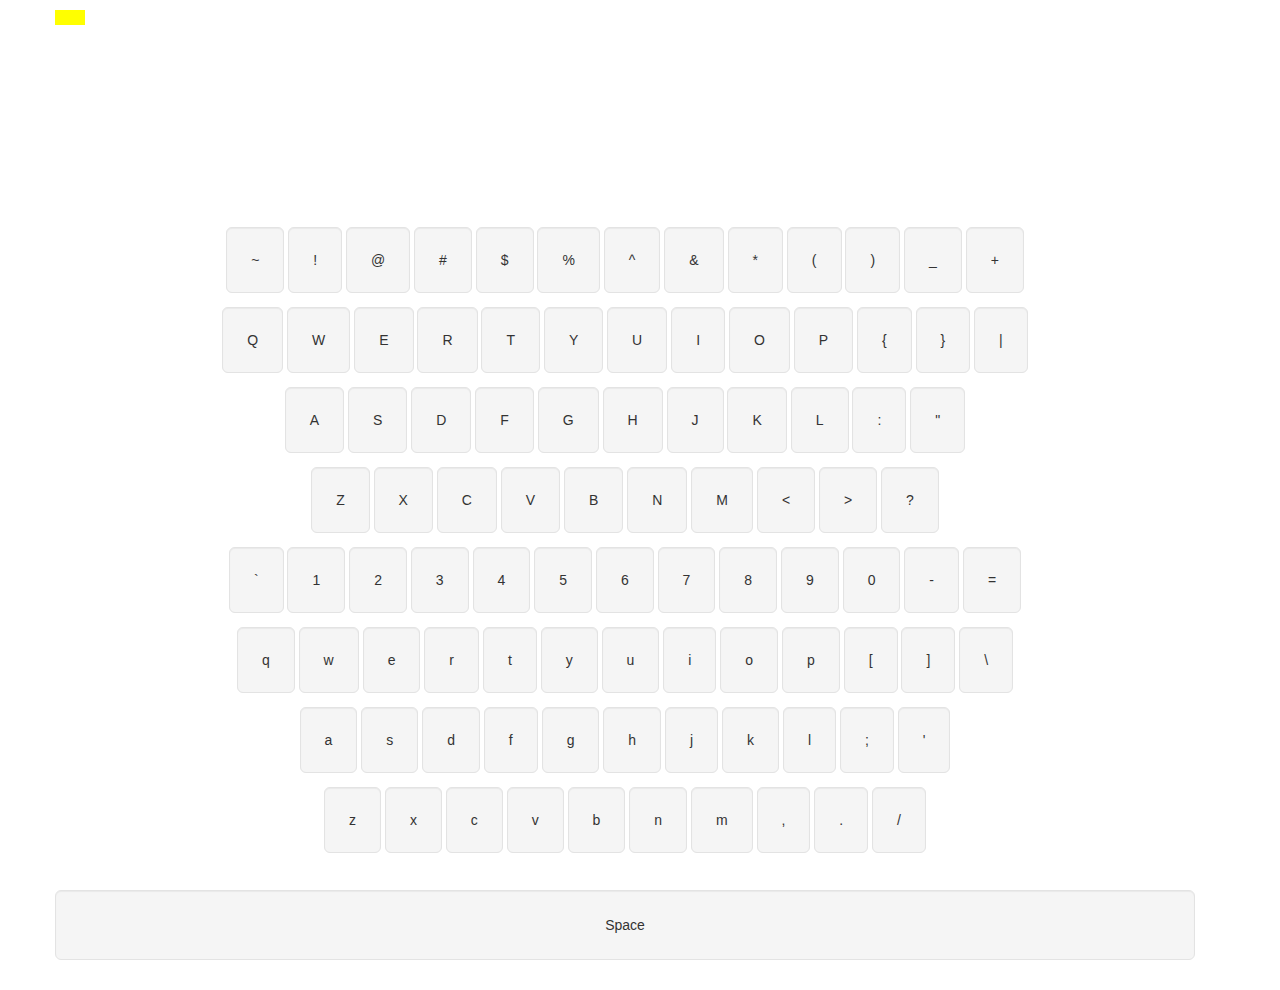
<file: index.html>
<!DOCTYPE html>
<html lang="en">

<head>
	<meta charset="UTF-8">
	<meta name="viewport" content="width=device-width, initial-scale=1.0">
	<meta http-equiv="X-UA-Compatible" content="ie=edge">
	<title>Just My Type</title>
	<link rel="stylesheet" href="https://maxcdn.bootstrapcdn.com/bootstrap/3.3.7/css/bootstrap.min.css" integrity="sha384-BVYiiSIFeK1dGmJRAkycuHAHRg32OmUcww7on3RYdg4Va+PmSTsz/K68vbdEjh4u"
	 crossorigin="anonymous">
	<link rel="stylesheet" href="styles.css">
	<script src="app.js"></script>
</head>

<body>
	<div class="container" id="target">
		<div class="row col-md-12" id="prompt-container">
			<div class="row col-xs-12" id="yellow-block"></div>
			<div class="row col-lg-12" id="sentence"></div>
			<div class="row col-lg-12 text-center" id="feedback"></div>
			<div class="row col-lg-12 text-center" id="target-letter"></div>
		</div>
		<div class="text-center keyboard-container" id="keyboard-upper-container">
			<div class="row col-lg-12 keys-row">
				<span class="well well-lg key" id="126">~</span>
				<span class="well well-lg key" id="33">!</span>
				<span class="well well-lg key" id="64">@</span>
				<span class="well well-lg key" id="35">#</span>
				<span class="well well-lg key" id="36">$</span>
				<span class="well well-lg key" id="37">%</span>
				<span class="well well-lg key" id="94">^</span>
				<span class="well well-lg key" id="38">&</span>
				<span class="well well-lg key" id="42">*</span>
				<span class="well well-lg key" id="40">(</span>
				<span class="well well-lg key" id="41">)</span>
				<span class="well well-lg key" id="95">_</span>
				<span class="well well-lg key" id="43">+</span>
			</div>
			<div class="row col-lg-12 keys-row">
				<span class="well well-lg key" id="81">Q</span>
				<span class="well well-lg key" id="87">W</span>
				<span class="well well-lg key" id="69">E</span>
				<span class="well well-lg key" id="82">R</span>
				<span class="well well-lg key" id="84">T</span>
				<span class="well well-lg key" id="89">Y</span>
				<span class="well well-lg key" id="85">U</span>
				<span class="well well-lg key" id="73">I</span>
				<span class="well well-lg key" id="79">O</span>
				<span class="well well-lg key" id="80">P</span>
				<span class="well well-lg key" id="123">{</span>
				<span class="well well-lg key" id="125">}</span>
				<span class="well well-lg key" id="124">|</span>
			</div>
			<div class="row col-lg-12 keys-row">
				<span class="well well-lg key" id="65">A</span>
				<span class="well well-lg key" id="83">S</span>
				<span class="well well-lg key" id="68">D</span>
				<span class="well well-lg key" id="70">F</span>
				<span class="well well-lg key" id="71">G</span>
				<span class="well well-lg key" id="72">H</span>
				<span class="well well-lg key" id="74">J</span>
				<span class="well well-lg key" id="75">K</span>
				<span class="well well-lg key" id="76">L</span>
				<span class="well well-lg key" id="58">:</span>
				<span class="well well-lg key" id="34">"</span>
			</div>
			<div class="row col-lg-12 keys-row">
				<span class="well well-lg key" id="90">Z</span>
				<span class="well well-lg key" id="88">X</span>
				<span class="well well-lg key" id="67">C</span>
				<span class="well well-lg key" id="86">V</span>
				<span class="well well-lg key" id="66">B</span>
				<span class="well well-lg key" id="78">N</span>
				<span class="well well-lg key" id="77">M</span>
				<span class="well well-lg key" id="60">&#60</span>
				<span class="well well-lg key" id="62">&#62</span>
				<span class="well well-lg key" id="63">?</span>
			</div>
		</div>
		<div class="text-center keyboard-container" id="keyboard-lower-container">
			<div class="row col-lg-12 keys-row">
				<span class="well well-lg key" id="96">`</span>
				<span class="well well-lg key" id="49">1</span>
				<span class="well well-lg key" id="50">2</span>
				<span class="well well-lg key" id="51">3</span>
				<span class="well well-lg key" id="52">4</span>
				<span class="well well-lg key" id="53">5</span>
				<span class="well well-lg key" id="54">6</span>
				<span class="well well-lg key" id="55">7</span>
				<span class="well well-lg key" id="56">8</span>
				<span class="well well-lg key" id="57">9</span>
				<span class="well well-lg key" id="48">0</span>
				<span class="well well-lg key" id="45">-</span>
				<span class="well well-lg key" id="61">=</span>
			</div>
			<div class="row col-lg-12 keys-row">
				<span class="well well-lg key" id="113">q</span>
				<span class="well well-lg key" id="119">w</span>
				<span class="well well-lg key" id="101">e</span>
				<span class="well well-lg key" id="114">r</span>
				<span class="well well-lg key" id="116">t</span>
				<span class="well well-lg key" id="121">y</span>
				<span class="well well-lg key" id="117">u</span>
				<span class="well well-lg key" id="105">i</span>
				<span class="well well-lg key" id="111">o</span>
				<span class="well well-lg key" id="112">p</span>
				<span class="well well-lg key" id="91">[</span>
				<span class="well well-lg key" id="93">]</span>
				<span class="well well-lg key" id="92">\</span>
			</div>
			<div class="row col-lg-12 keys-row">
				<span class="well well-lg key" id="97">a</span>
				<span class="well well-lg key" id="115">s</span>
				<span class="well well-lg key" id="100">d</span>
				<span class="well well-lg key" id="102">f</span>
				<span class="well well-lg key" id="103">g</span>
				<span class="well well-lg key" id="104">h</span>
				<span class="well well-lg key" id="106">j</span>
				<span class="well well-lg key" id="107">k</span>
				<span class="well well-lg key" id="108">l</span>
				<span class="well well-lg key" id="59">;</span>
				<span class="well well-lg key" id="39">'</span>
			</div>
			<div class="row col-lg-12 keys-row">
				<span class="well well-lg key" id="122">z</span>
				<span class="well well-lg key" id="120">x</span>
				<span class="well well-lg key" id="99">c</span>
				<span class="well well-lg key" id="118">v</span>
				<span class="well well-lg key" id="98">b</span>
				<span class="well well-lg key" id="110">n</span>
				<span class="well well-lg key" id="109">m</span>
				<span class="well well-lg key" id="44">,</span>
				<span class="well well-lg key" id="46">.</span>
				<span class="well well-lg key" id="47">/</span>
			</div>
		</div>
		<div class="row col-lg-12 text-center keys-row">
			<div class="well well-lg key" id="32">Space</div>
		</div>
	</div>

	 <script src="app.js"></script>
	
	<script src="https://cdnjs.cloudflare.com/ajax/libs/popper.js/1.14.3/umd/popper.min.js" integrity="sha384-ZMP7rVo3mIykV+2+9J3UJ46jBk0WLaUAdn689aCwoqbBJiSnjAK/l8WvCWPIPm49"
	 crossorigin="anonymous"></script>
	<script src="https://stackpath.bootstrapcdn.com/bootstrap/4.1.1/js/bootstrap.min.js" integrity="sha384-smHYKdLADwkXOn1EmN1qk/HfnUcbVRZyYmZ4qpPea6sjB/pTJ0euyQp0Mk8ck+5T"
	 crossorigin="anonymous"></script>	
	 <script src="https://code.jquery.com/jquery-3.3.1.js" integrity="sha256-2Kok7MbOyxpgUVvAk/HJ2jigOSYS2auK4Pfzbm7uH60=" crossorigin="anonymous"></script>
</body>
</html>
</file>
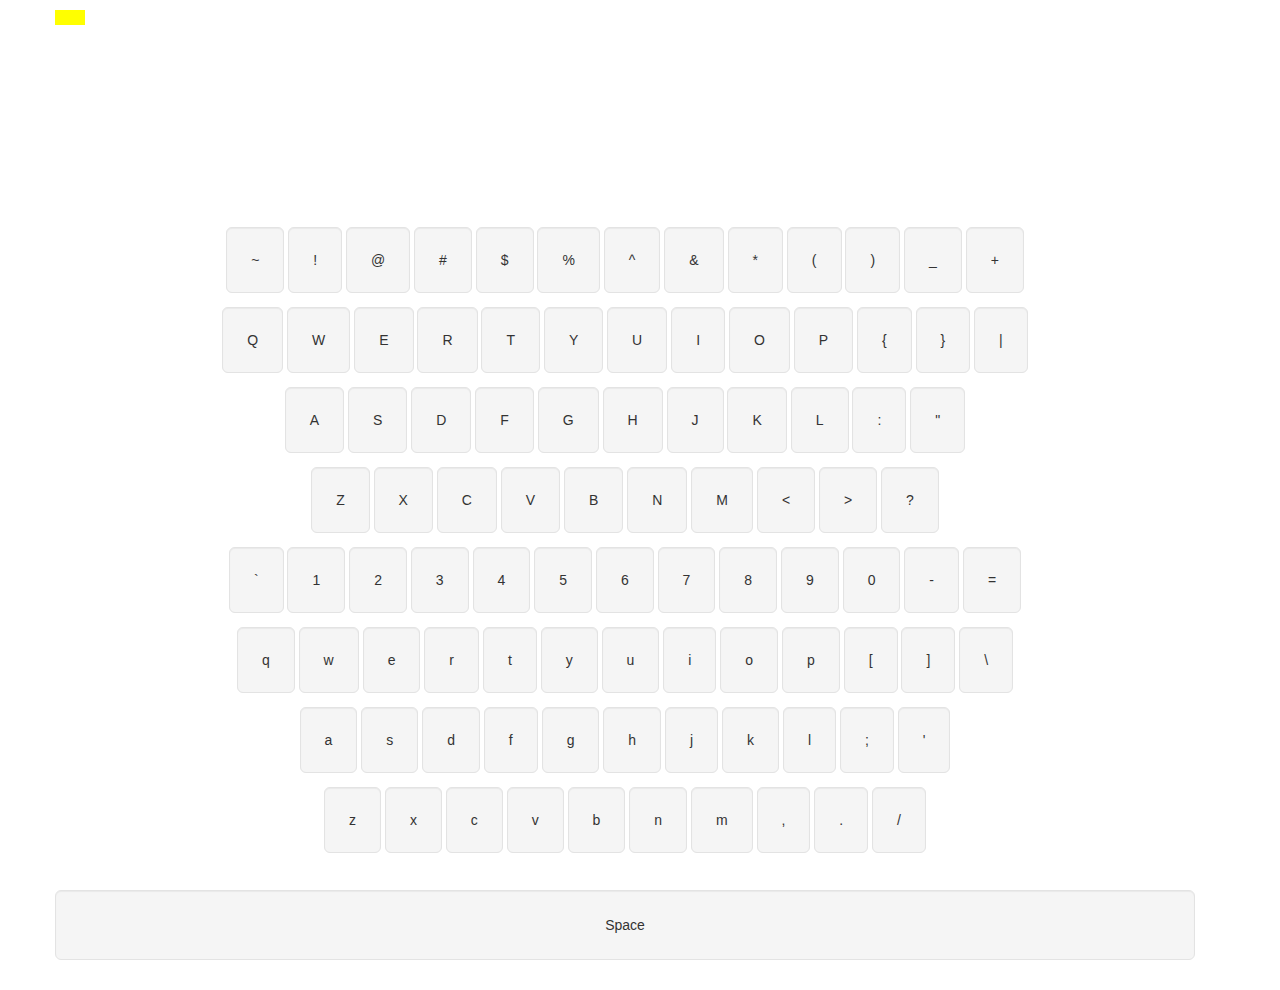
<file: index1.html>
<!DOCTYPE html>
<html lang="en">

<head>
	<meta charset="UTF-8">
	<meta name="viewport" content="width=device-width, initial-scale=1.0">
	<meta http-equiv="X-UA-Compatible" content="ie=edge">
	<title>Just My Type</title>
	<link rel="stylesheet" href="https://maxcdn.bootstrapcdn.com/bootstrap/3.3.7/css/bootstrap.min.css" integrity="sha384-BVYiiSIFeK1dGmJRAkycuHAHRg32OmUcww7on3RYdg4Va+PmSTsz/K68vbdEjh4u"
	 crossorigin="anonymous">
	<link rel="stylesheet" href="styles.css">
</head>

<body>
	<div class="container" id="target">
		<div class="row col-md-12" id="prompt-container">
			<div class="row col-xs-12" id="yellow-block"></div>
			<div class="row col-lg-12" id="sentence"></div>
			<div class="row col-lg-12 text-center" id="feedback"></div>
			<div class="row col-lg-12 text-center" id="target-letter"></div>
		</div>
		<div class="text-center keyboard-container" id="keyboard-upper-container">
			<div class="row col-lg-12 keys-row">
				<span class="well well-lg key" id="126">~</span>
				<span class="well well-lg key" id="33">!</span>
				<span class="well well-lg key" id="64">@</span>
				<span class="well well-lg key" id="35">#</span>
				<span class="well well-lg key" id="36">$</span>
				<span class="well well-lg key" id="37">%</span>
				<span class="well well-lg key" id="94">^</span>
				<span class="well well-lg key" id="38">&</span>
				<span class="well well-lg key" id="42">*</span>
				<span class="well well-lg key" id="40">(</span>
				<span class="well well-lg key" id="41">)</span>
				<span class="well well-lg key" id="95">_</span>
				<span class="well well-lg key" id="43">+</span>
			</div>
			<div class="row col-lg-12 keys-row">
				<span class="well well-lg key" id="81">Q</span>
				<span class="well well-lg key" id="87">W</span>
				<span class="well well-lg key" id="69">E</span>
				<span class="well well-lg key" id="82">R</span>
				<span class="well well-lg key" id="84">T</span>
				<span class="well well-lg key" id="89">Y</span>
				<span class="well well-lg key" id="85">U</span>
				<span class="well well-lg key" id="73">I</span>
				<span class="well well-lg key" id="79">O</span>
				<span class="well well-lg key" id="80">P</span>
				<span class="well well-lg key" id="123">{</span>
				<span class="well well-lg key" id="125">}</span>
				<span class="well well-lg key" id="124">|</span>
			</div>
			<div class="row col-lg-12 keys-row">
				<span class="well well-lg key" id="65">A</span>
				<span class="well well-lg key" id="83">S</span>
				<span class="well well-lg key" id="68">D</span>
				<span class="well well-lg key" id="70">F</span>
				<span class="well well-lg key" id="71">G</span>
				<span class="well well-lg key" id="72">H</span>
				<span class="well well-lg key" id="74">J</span>
				<span class="well well-lg key" id="75">K</span>
				<span class="well well-lg key" id="76">L</span>
				<span class="well well-lg key" id="58">:</span>
				<span class="well well-lg key" id="34">"</span>
			</div>
			<div class="row col-lg-12 keys-row">
				<span class="well well-lg key" id="90">Z</span>
				<span class="well well-lg key" id="88">X</span>
				<span class="well well-lg key" id="67">C</span>
				<span class="well well-lg key" id="86">V</span>
				<span class="well well-lg key" id="66">B</span>
				<span class="well well-lg key" id="78">N</span>
				<span class="well well-lg key" id="77">M</span>
				<span class="well well-lg key" id="60">&#60</span>
				<span class="well well-lg key" id="62">&#62</span>
				<span class="well well-lg key" id="63">?</span>
			</div>
		</div>
		<div class="text-center keyboard-container" id="keyboard-lower-container">
			<div class="row col-lg-12 keys-row">
				<span class="well well-lg key" id="96">`</span>
				<span class="well well-lg key" id="49">1</span>
				<span class="well well-lg key" id="50">2</span>
				<span class="well well-lg key" id="51">3</span>
				<span class="well well-lg key" id="52">4</span>
				<span class="well well-lg key" id="53">5</span>
				<span class="well well-lg key" id="54">6</span>
				<span class="well well-lg key" id="55">7</span>
				<span class="well well-lg key" id="56">8</span>
				<span class="well well-lg key" id="57">9</span>
				<span class="well well-lg key" id="48">0</span>
				<span class="well well-lg key" id="45">-</span>
				<span class="well well-lg key" id="61">=</span>
			</div>
			<div class="row col-lg-12 keys-row">
				<span class="well well-lg key" id="113">q</span>
				<span class="well well-lg key" id="119">w</span>
				<span class="well well-lg key" id="101">e</span>
				<span class="well well-lg key" id="114">r</span>
				<span class="well well-lg key" id="116">t</span>
				<span class="well well-lg key" id="121">y</span>
				<span class="well well-lg key" id="117">u</span>
				<span class="well well-lg key" id="105">i</span>
				<span class="well well-lg key" id="111">o</span>
				<span class="well well-lg key" id="112">p</span>
				<span class="well well-lg key" id="91">[</span>
				<span class="well well-lg key" id="93">]</span>
				<span class="well well-lg key" id="92">\</span>
			</div>
			<div class="row col-lg-12 keys-row">
				<span class="well well-lg key" id="97">a</span>
				<span class="well well-lg key" id="115">s</span>
				<span class="well well-lg key" id="100">d</span>
				<span class="well well-lg key" id="102">f</span>
				<span class="well well-lg key" id="103">g</span>
				<span class="well well-lg key" id="104">h</span>
				<span class="well well-lg key" id="106">j</span>
				<span class="well well-lg key" id="107">k</span>
				<span class="well well-lg key" id="108">l</span>
				<span class="well well-lg key" id="59">;</span>
				<span class="well well-lg key" id="39">'</span>
			</div>
			<div class="row col-lg-12 keys-row">
				<span class="well well-lg key" id="122">z</span>
				<span class="well well-lg key" id="120">x</span>
				<span class="well well-lg key" id="99">c</span>
				<span class="well well-lg key" id="118">v</span>
				<span class="well well-lg key" id="98">b</span>
				<span class="well well-lg key" id="110">n</span>
				<span class="well well-lg key" id="109">m</span>
				<span class="well well-lg key" id="44">,</span>
				<span class="well well-lg key" id="46">.</span>
				<span class="well well-lg key" id="47">/</span>
			</div>
		</div>
		<div class="row col-lg-12 text-center keys-row">
			<div class="well well-lg key" id="32">Space</div>
		</div>
	</div>
	<script src="https://code.jquery.com/jquery-3.3.1.js" integrity="sha256-2Kok7MbOyxpgUVvAk/HJ2jigOSYS2auK4Pfzbm7uH60=" crossorigin="anonymous"></script>
	<script src="app.js"></script>
	<script src="https://code.jquery.com/jquery-3.3.1.slim.min.js" integrity="sha384-q8i/X+965DzO0rT7abK41JStQIAqVgRVzpbzo5smXKp4YfRvH+8abtTE1Pi6jizo"
	 crossorigin="anonymous"></script>
	<script src="https://cdnjs.cloudflare.com/ajax/libs/popper.js/1.14.3/umd/popper.min.js" integrity="sha384-ZMP7rVo3mIykV+2+9J3UJ46jBk0WLaUAdn689aCwoqbBJiSnjAK/l8WvCWPIPm49"
	 crossorigin="anonymous"></script>
	<script src="https://stackpath.bootstrapcdn.com/bootstrap/4.1.1/js/bootstrap.min.js" integrity="sha384-smHYKdLADwkXOn1EmN1qk/HfnUcbVRZyYmZ4qpPea6sjB/pTJ0euyQp0Mk8ck+5T"
	 crossorigin="anonymous"></script>
</body>

</html>
</file>
<file: styles.css>
.highlight {
    background-color: yellow;
  } 


  {
    margin: 0;
    padding: 0;	
  }
  
  #prompt-container {
    font-family: Courier New, Courier, monospace;
    font-size: 24px;
    letter-spacing: 3px;
  }
  
  #yellow-block {
    position: absolute;
    margin-top: 10px;
    width: 15px;
    height: 15px;
    background-color: yellow;
  }
  
  .keyboard-container {
    margin-top: 200px;
  }
  
  #target-letter {
    font-size: 38px;  
  }
  
  .keys-row {
    margin-top: 40px;
    padding: 10px 0;
  }
  
  #feedback {
    font-size: 20px;
  }
  .glyphicon-ok {
    color: #1DA237
  }
  
  .glyphicon-remove {
    color : #CD2626
  }
</file>
